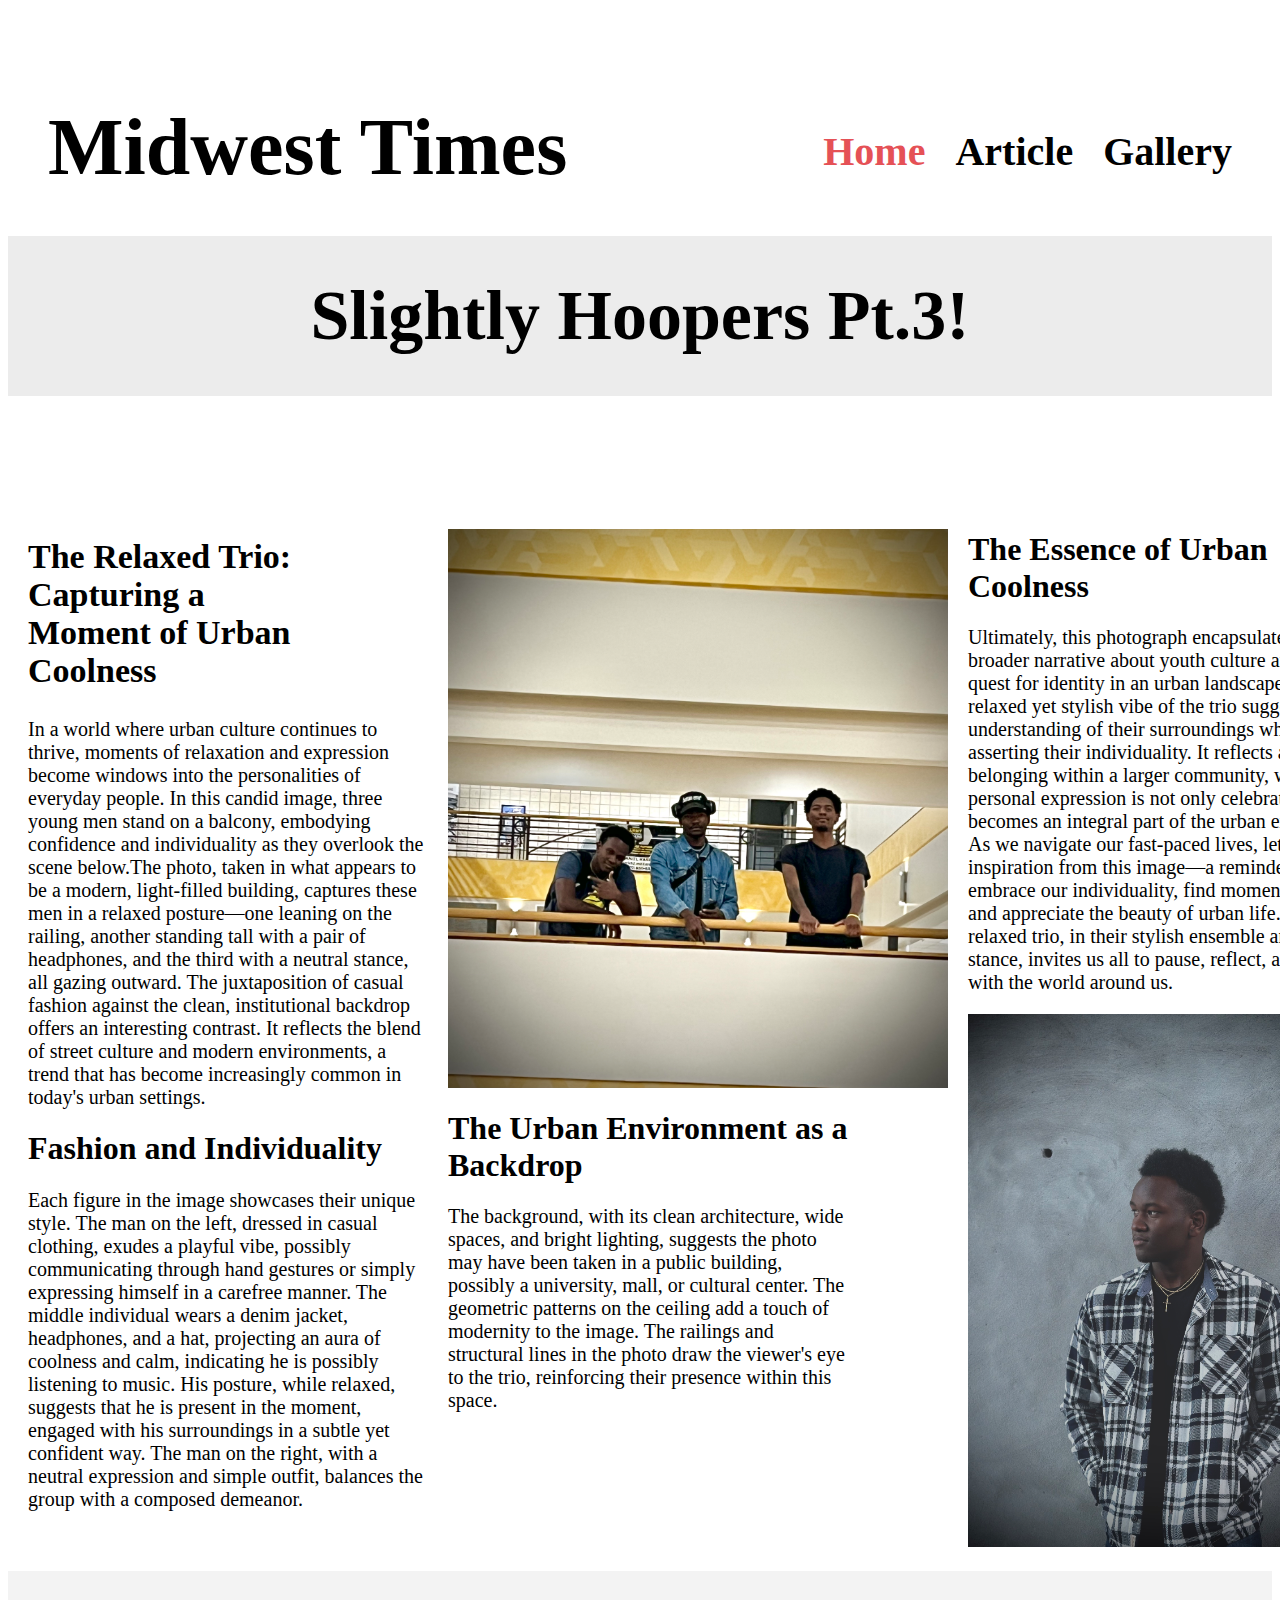
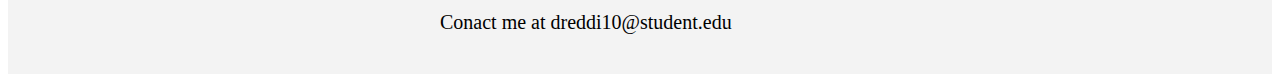
<file: index.html>
<!DOCTYPE html>
<html lang="en">
<head>
    <meta charset="UTF-8">
    <meta name="viewport" content="width=device-width, initial-scale=1.0">
    <title>Newspaper Landing Page</title>
    <link rel="stylesheet" href="css/style.css">
</head>
<body>
    <header>
        <h1>Midwest Times</h1>
        <nav>
            <div class="hamburger">☰</div>
            <ul>
                <li><a href="index.html"class="active">Home</a></li>
                <li><a href="article.html">Article</a></li>
                <li><a href="gallery.html">Gallery</a></li>
            </ul>
        </nav>
    </header>
    <h4>Slightly Hoopers Pt.3!</h4>
    <main>
        <section class="featured-article">
            <h2>The Relaxed Trio: Capturing a Moment of Urban Coolness</h2>
            <p>In a world where urban culture continues to thrive, moments of relaxation and expression become windows into the personalities of everyday people. In this candid image, three young men stand on a balcony, embodying confidence and individuality as they overlook the scene below.The photo, taken in what appears to be a modern, light-filled building, captures these men in a relaxed posture—one leaning on the railing, another standing tall with a pair of headphones, and the third with a neutral stance, all gazing outward. The juxtaposition of casual fashion against the clean, institutional backdrop offers an interesting contrast. It reflects the blend of street culture and modern environments, a trend that has become increasingly common in today's urban settings.</p>
            <h1>Fashion and Individuality</h1>
      <p>Each figure in the image showcases their unique style. The man on the left, dressed in casual clothing, exudes a playful vibe, possibly communicating through hand gestures or simply expressing himself in a carefree manner. The middle individual wears a denim jacket, headphones, and a hat, projecting an aura of coolness and calm, indicating he is possibly listening to music. His posture, while relaxed, suggests that he is present in the moment, engaged with his surroundings in a subtle yet confident way. The man on the right, with a neutral expression and simple outfit, balances the group with a composed demeanor.</p>
        </section>
        <div style="text-align: center; margin: 20px 0;">
            <img src="IMG_1213.jpeg" alt="Slightly hoopers crew" width="500px" style="display: block; margin: 20 auto;">
            <p class="featured-article2"><h1>The Urban Environment as a Backdrop</h1> </p>
                <p>The background, with its clean architecture, wide spaces, and bright lighting, suggests the photo may have been taken in a public building, possibly a university, mall, or cultural center. The geometric patterns on the ceiling add a touch of modernity to the image. The railings and structural lines in the photo draw the viewer's eye to the trio, reinforcing their presence within this space.</p>
                
        </div> 
      <section class="latest-news">
           <h1>The Essence of Urban Coolness</h1>
                <p>Ultimately, this photograph encapsulates a broader narrative about youth culture and the quest for identity in an urban landscape. The relaxed yet stylish vibe of the trio suggests an understanding of their surroundings while asserting their individuality. It reflects a sense of belonging within a larger community, where personal expression is not only celebrated but becomes an integral part of the urban experience.
                As we navigate our fast-paced lives, let us take inspiration from this image—a reminder to embrace our individuality, find moments of calm, and appreciate the beauty of urban life. The relaxed trio, in their stylish ensemble and tranquil stance, invites us all to pause, reflect, and engage with the world around us.</p>
       <img src="IMG_3897.jpeg" alt="me" width="400px">
            </section>
    </div>
</main>

<footer>
    <p>Conact me at dreddi10@student.edu</p>
</footer>
<script>
    document.querySelector('.hamburger').addEventListener('click', function() {
        document.querySelector('nav ul').classList.toggle('active');
    });
</script>
</body>
</html>
</file>
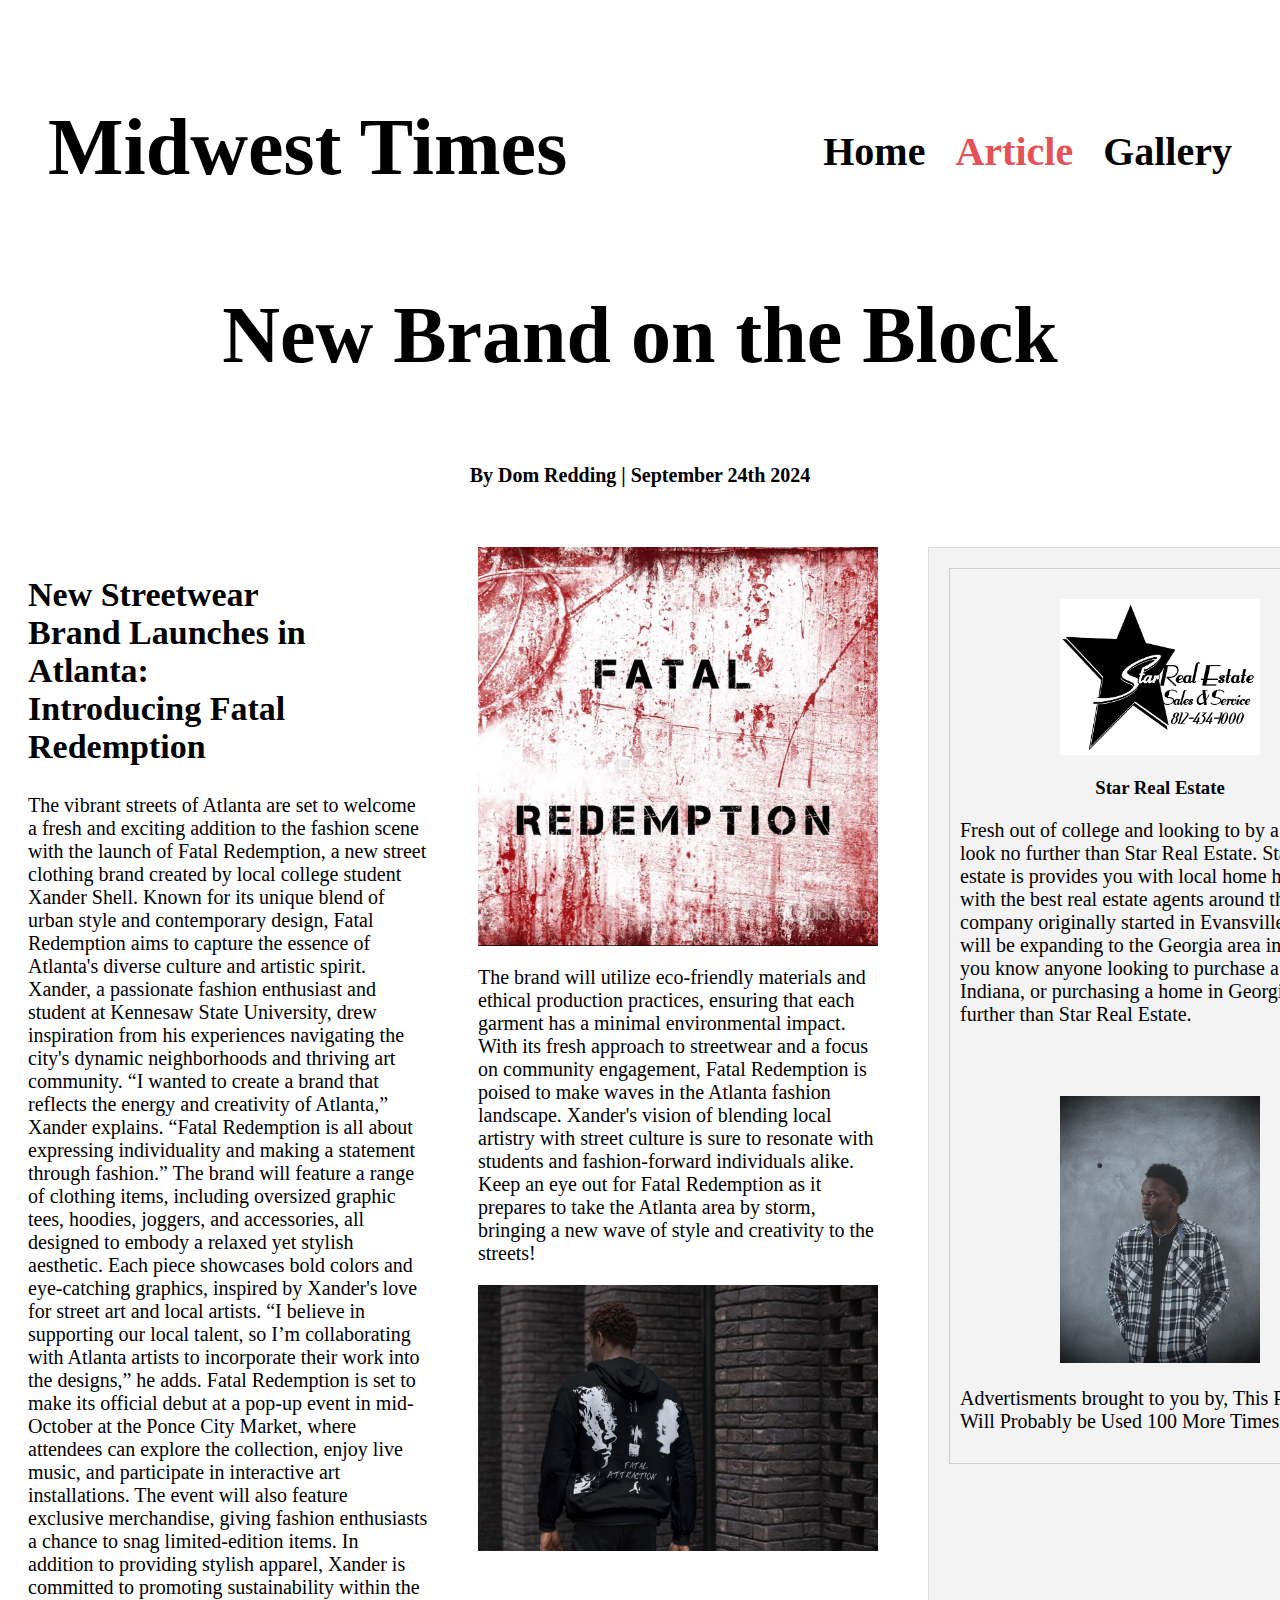
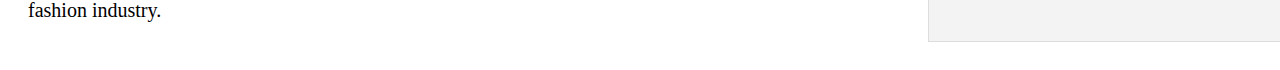
<file: article.html>
<!DOCTYPE html>
<html lang="en">
<head>
    <meta charset="UTF-8">
    <meta name="viewport" content="width=device-width, initial-scale=1.0">
    <title>Article</title>
    <link rel="stylesheet" href="css/style.css">
</head>
<body>
    <header>
        <h1><a href="index.html" style="text-decoration: none; color: inherit;">Midwest Times</a></h1>
        <nav>
            <div class="hamburger">☰</div>
            <ul>
                <li><a href="index.html">Home</a></li>
                <li><a href="article.html"class="active">Article</a></li>
                <li><a href="gallery.html">Gallery</a></li>
            </ul>
        </nav>
    </header>
<header class="article-header">
    <h1>New Brand on the Block</h1>
    <p class="article-text">By Dom Redding | September 24th 2024</p>
</header>
<main class="article-content"> 
    <section>
        <h2>New Streetwear Brand Launches in Atlanta: Introducing Fatal Redemption </h2>
        <p>The vibrant streets of Atlanta are set to welcome a fresh and exciting addition to the fashion scene with the launch of Fatal Redemption, a new street clothing brand created by local college student Xander Shell. Known for its unique blend of urban style and contemporary design, Fatal Redemption aims to capture the essence of Atlanta's diverse culture and artistic spirit.

            Xander, a passionate fashion enthusiast and student at Kennesaw State University, drew inspiration from his experiences navigating the city's dynamic neighborhoods and thriving art community. “I wanted to create a brand that reflects the energy and creativity of Atlanta,” Xander explains. “Fatal Redemption is all about expressing individuality and making a statement through fashion.”
            
            The brand will feature a range of clothing items, including oversized graphic tees, hoodies, joggers, and accessories, all designed to embody a relaxed yet stylish aesthetic. Each piece showcases bold colors and eye-catching graphics, inspired by Xander's love for street art and local artists. “I believe in supporting our local talent, so I’m collaborating with Atlanta artists to incorporate their work into the designs,” he adds.
            
            Fatal Redemption is set to make its official debut at a pop-up event in mid-October at the Ponce City Market, where attendees can explore the collection, enjoy live music, and participate in interactive art installations. The event will also feature exclusive merchandise, giving fashion enthusiasts a chance to snag limited-edition items.
            
            In addition to providing stylish apparel, Xander is committed to promoting sustainability within the fashion industry.
            
            </p>
    </section>  
    <section>  
        <div style="text-align: center; margin: 20px 0;">
        <img src="IMG_6980.jpeg" alt="guy in a hoodie" width="400px" style="display: block; margin-left: 0px; margin-top: -20px;">  
<p> The brand will utilize eco-friendly materials and ethical production practices, ensuring that each garment has a minimal environmental impact.
    
    With its fresh approach to streetwear and a focus on community engagement, Fatal Redemption is poised to make waves in the Atlanta fashion landscape. Xander's vision of blending local artistry with street culture is sure to resonate with students and fashion-forward individuals alike.
    
    Keep an eye out for Fatal Redemption as it prepares to take the Atlanta area by storm, bringing a new wave of style and creativity to the streets!</p>
        <img src="aErmVJtm3Eh.png.jpeg" alt="guy in a hoodie" width="400px" style="display: block; margin-left: 00px;">  
    </div> 
    </section>    
    <aside class="sidebar">
        <section class="advertisment">
            <img src="New Logo - black.JPG" alt="star real estate logo" width="200" style="margin-top: 20px;">
            <h3>Star Real Estate</h3>
            <p>Fresh out of college and looking to by a home. look no further than Star Real Estate. Star real estate is provides you with local home hunting with the best real estate agents around
            the company originally started in Evansville, Indiana will be expanding to the Georgia area in 2026. If you know anyone looking to purchase a home in Indiana, or purchasing a home in Georgia look no further than Star Real Estate. 
            </p>
            <img src="IMG_3897.jpeg" alt="me" width="200" style="margin-top: 50px;">
            <p> Advertisments brought to you by, This Picture Will Probably be Used 100 More Times studios </p>
        </section>
    </aside>
</main>
<script>
    document.querySelector('.hamburger').addEventListener('click', function() {
        document.querySelector('nav ul').classList.toggle('active');
    });
</script>
</body>
</html>
</file>
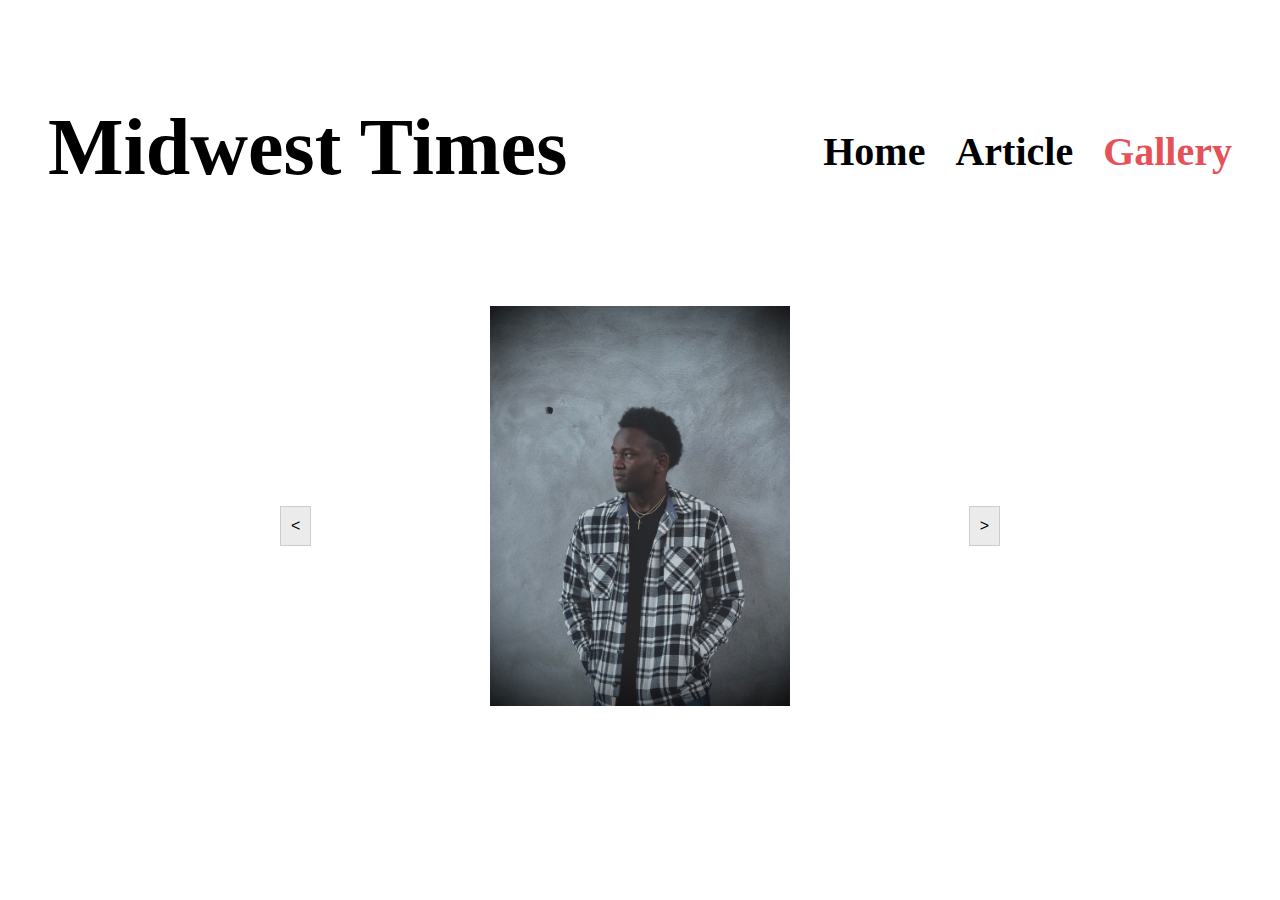
<file: gallery.html>
<!DOCTYPE html>
<html lang="en">
<head>
    <meta charset="UTF-8">
    <meta name="viewport" content="width=device-width, initial-scale=1.0">
    <title>Photo Gallery</title>
    <link rel="stylesheet" href="css/style.css">
</head>
<body>
    <header>
        <h1><a href="index.html" style="text-decoration: none; color: inherit;">Midwest Times</a></h1>
        <nav>
            <div class="hamburger">☰</div>
            <ul>
                <li><a href="index.html">Home</a></li>
                <li><a href="article.html">Article</a></li>
                <li><a href="gallery.html"class="active">Gallery</a></li>
            </ul>
        </nav>
    </header> 

        <main class="photo-gallery">
        <div class="carousel">
            <div class="photo"><img src="IMG_3897.jpeg" alt="me"></div>
            <div class="photo"><img src="aErmVJtm3Eh.png.jpeg" alt="guy in a hoodie"></div> 
            <div class="photo"><img src="IMG_1213.jpeg" alt="me and my friends"></div>
            <div class="photo"><img src="New Logo - black.JPG" alt="logo for star real estate"></div>
            <div class="photo"><img src="IMG_6980.jpeg" alt="fatal reedemption logo"></div>
         </div>
            <div class="gallery-controls">
                <button id="prev"> < </button>
                <button id="next"> > </button>
            </div>
        </main>

            <script>
                const photos = document.querySelectorAll('.photo');
                let currentPhotoIndex = 0;
            
                function showPhoto(index) {
                    photos.forEach(photo => photo.classList.remove('active'));
                    photos[index].classList.add('active');
                }
            
                showPhoto(currentPhotoIndex);
            
                document.getElementById('prev').addEventListener('click', function() {
                    currentPhotoIndex = (currentPhotoIndex > 0) ? currentPhotoIndex - 1 : photos.length - 1;
                    showPhoto(currentPhotoIndex);
                });
            
                document.getElementById('next').addEventListener('click', function() {
                    currentPhotoIndex = (currentPhotoIndex < photos.length - 1) ? currentPhotoIndex + 1 : 0;
                    showPhoto(currentPhotoIndex);
                });
            </script>
            
            <script>
            document.querySelector('.hamburger').addEventListener('click', function() {
                document.querySelector('nav ul').classList.toggle('active');
            });
        </script>
</body>
</html>
</file>
<file: css/style.css>
header { 
    display: flex;
    justify-content: space-between;
    align-items: center;
    font-family: cursive;
    font-size: 40px;
    padding: 40px;
    font-weight: 900;
}
h1 {
    text-align: left;
}
h2 {
    font-size: 34px;
max-width: 300px;
}
h4 {
    font-family:'Times New Roman', Times, serif;
    background-color: #ececec;
    text-align: center;
    font-size: 70px;
    padding: 40px;
    color: #000000;
    margin-top: -50px;
}

nav{
    display: flex;
    align-items: center;
    justify-content: space-between;
    padding: 10px 0;
}
nav ul {
    list-style-type: none;
    font-family: 'Times New Roman', Times, serif;
    display: flex;
    gap: 30px;
    padding-top: 8px;
}
nav a {
    text-decoration: none;
    color: #000000;
}
nav a:hover {
    color: #e55156;
}
nav a.active {
    color: #e55156;
    font-weight: bold;
}
main {
    display: grid;
    grid-template-columns: 4fr 5fr 3fr;
    gap: 20px;
    padding: 20px;
}
aside.sidebar {
    background-color:#f3f3f3;
    padding: 20px;
    border: 1px solid #ddd;
}
footer {
    display: flex;
    justify-content: center;
    padding: 20px; 
    background-color: #f3f3f3;
}
.article-header {
    display: flex;
    flex-direction: column;
    align-items: center;
    gap: 10px;
    padding: 20px;
    font-family: 'Times New Roman', Times, serif;
    color: #000000;
    margin-top: -70px;
}
 p {
    width: 400px;
    font-family: 'Times New Roman', Times, serif;
    font-size: 20px;
    padding: -30px;
    text-align: left;
}
.article-text {
    text-align: center;
    padding-top: -50px;
}
.article-content { 
    display: grid; 
    grid-template-columns: 1fr 1fr 1fr;
    gap: 50px;
    padding: 20px
}
.sidebar {
    display: flex;
    flex-direction: column;
    gap: 10px;
}
.advertisment {
    padding: 10px;
    border: 1px solid #cecece;
    text-align: center;
}
.photo-gallery {
    position: relative;
    width: 100%;
    max-width: 600px;
    margin: 0 auto;
    display: flex;
    justify-content: center;
    align-items: center;
}
.carousel {
    position: relative;
    width: 100%;
    overflow: hidden;
    display: flex;
    justify-content: center;
    align-items: center;
}
.photo {
  width: 100%;
  height: 400px;
  display: none;
}
.photo.active {
    display: block;
    margin: 0 auto;
}
.photo img {
    width: auto;
    height: 100%;
    max-width: 100%;
    display: block;
    margin: 0 auto;
}
.gallery-controls {
  position: absolute;
  top: 50%;
  width: 100%;
  display: flex;
  justify-content: space-between;
  transform: translateY(-50%);
  z-index: 10;
}
button { 
    font-family: 'Arial', sans-serif;
    font-size: 14px;   
    border: 1px solid #ccc;
    background-color: #b2b2b243;
    border: 1px solid #ccc;
    padding: 10px;
    font-size: 16px;
    cursor: pointer;
    pointer-events: all;
    z-index: 10;
}
button:hover {
    background-color: #e55156;
    color: #fff;
    border: 1px solid #e55156;
}
button:active {
    background-color: #c04b4d;
    color: #fff;
    border: 1px solid #c04b4d;
}
#prev {
    position:absolute;
    left: -40px; 
}
#next {
    position: absolute;
    right: -40px;
}
.hamburger {
    display: none;
    cursor: pointer;
}
@media (max-width: 768px) {
    .hamburger {
        display: block;
    }

    nav ul {
        flex-direction: column;
        display: none;
    }
    nav ul.active {
        display: flex;
    }
}
</file>
